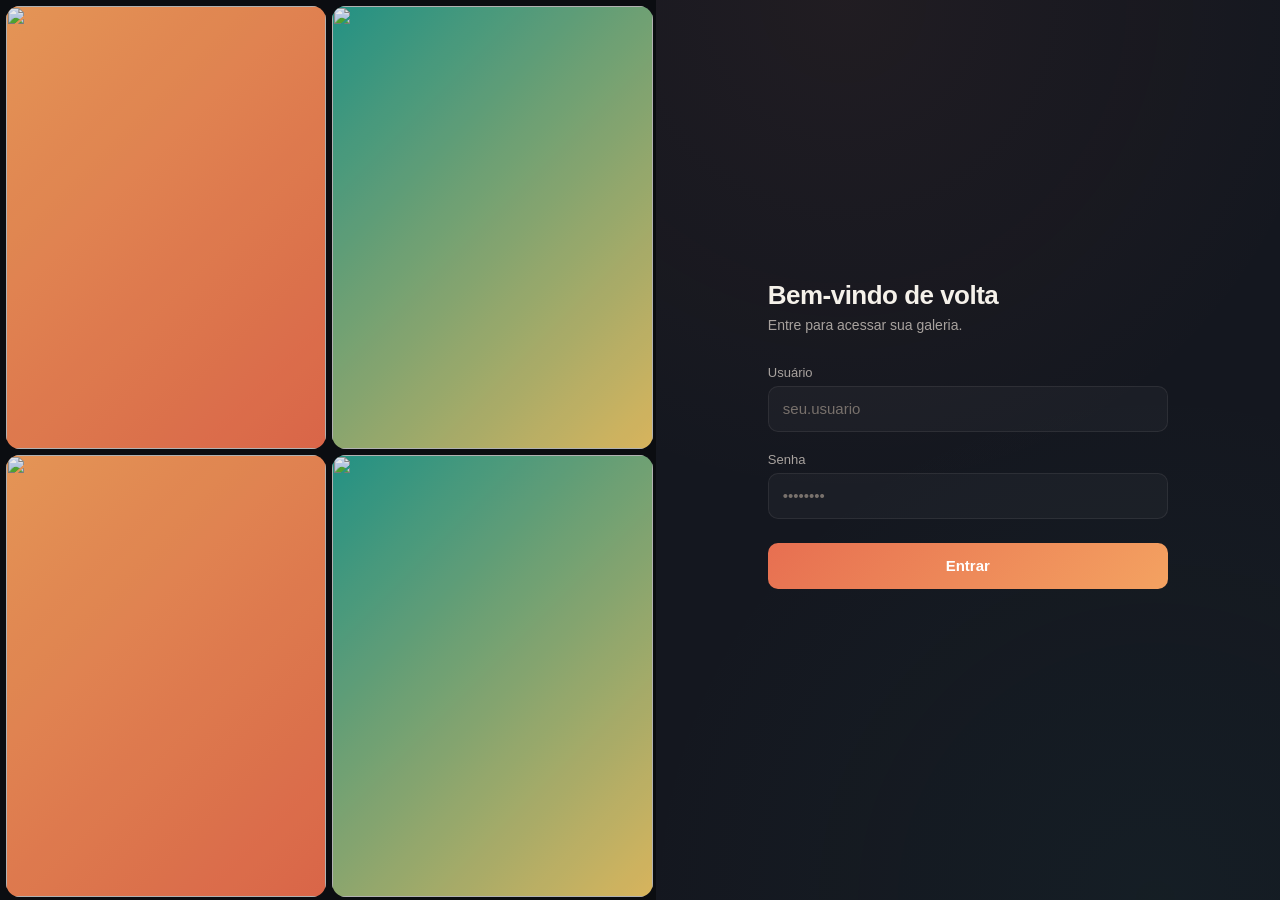
<file: templates/index.html>
<!DOCTYPE html>
<html lang="pt-BR">
<head>
  <meta charset="UTF-8">
  <meta name="viewport" content="width=device-width, initial-scale=1.0">
  <meta name="referrer" content="no-referrer">
  <meta http-equiv="Content-Security-Policy"
        content="default-src 'self'; img-src 'self' https://picsum.photos https://fastly.picsum.photos data:; style-src 'self'; script-src 'self'; connect-src 'self'; base-uri 'self'; form-action 'self'">
  <title>Galeria — Entrar</title>
  <link rel="stylesheet" href="/static/styles.css">
</head>
<body>
  <main class="split">
    <aside class="photo-panel" aria-hidden="true">
      <div class="photo-mosaic" id="photo-mosaic"></div>
    </aside>

    <section class="form-panel">
      <form id="login-form" class="login-form" novalidate autocomplete="off">
        <header class="login-header">
          <h1>Bem-vindo de volta</h1>
          <p>Entre para acessar sua galeria.</p>
        </header>

        <div class="field">
          <label for="username">Usuário</label>
          <input id="username" name="username" type="text" placeholder="seu.usuario"
                 autocomplete="username" autocapitalize="none" spellcheck="false"
                 maxlength="32" required>
        </div>

        <div class="field">
          <label for="password">Senha</label>
          <input id="password" name="password" type="password" placeholder="••••••••"
                 autocomplete="current-password" maxlength="128" required>
        </div>

        <button type="submit" class="btn-primary">Entrar</button>
        <p class="form-message" id="form-message" role="alert" aria-live="polite"></p>
      </form>
    </section>
  </main>

  <script src="/static/app.js"></script>
</body>
</html>
</file>
<file: static/styles.css>
*, *::before, *::after { box-sizing: border-box; }

:root {
  --bg: #14171f;
  --bg-elev: #1c2029;
  --sunset-1: #f4a261;
  --sunset-2: #e76f51;
  --ocean: #2a9d8f;
  --sand: #e9c46a;

  --primary: #e76f51;
  --primary-hover: #d15a3d;
  --primary-soft: rgba(231, 111, 81, 0.14);
  --accent: #f4a261;
  --danger: #ef4444;
  --success: #2a9d8f;

  --text: #f5f1ea;
  --text-dim: #a8a29e;
  --muted: #78716c;

  --border: rgba(245, 241, 234, 0.08);
  --border-strong: rgba(245, 241, 234, 0.16);

  --radius-lg: 24px;
  --radius-md: 14px;
  --radius-sm: 10px;
  --radius-full: 999px;

  --ease-out: cubic-bezier(0.16, 1, 0.3, 1);
  --ease-in-out: cubic-bezier(0.65, 0, 0.35, 1);
  --ease-spring: cubic-bezier(0.34, 1.56, 0.64, 1);
}

html, body { height: 100%; margin: 0; }

body {
  font-family: 'Inter', -apple-system, BlinkMacSystemFont, 'Segoe UI', Roboto, sans-serif;
  color: var(--text);
  background: var(--bg);
  -webkit-font-smoothing: antialiased;
  overflow: hidden;
}

/* ---------- Layout ---------- */
.split {
  display: grid;
  grid-template-columns: 1.05fr 1fr;
  height: 100vh;
  height: 100dvh;
  overflow: hidden;
}

/* ---------- Lado esquerdo: mosaico diagonal infinito ---------- */
.photo-panel {
  position: relative;
  overflow: hidden;
  background: #0b0d11;
  min-height: 0;
}

.photo-mosaic {
  position: absolute;
  top: 0;
  left: 0;
  width: 200%;
  height: 200%;
  display: grid;
  grid-template-columns: repeat(4, 1fr);
  grid-template-rows: repeat(4, 1fr);
  gap: 6px;
  padding: 6px;
  animation: diagonalScroll 60s linear infinite;
  will-change: transform;
}

@keyframes diagonalScroll {
  from { transform: translate(0, -50%); }
  to   { transform: translate(-50%, 0); }
}

.photo-mosaic img {
  width: 100%;
  height: 100%;
  object-fit: cover;
  display: block;
  border-radius: var(--radius-md);
  filter: brightness(0.92) saturate(1.05);
}

/* ---------- Lado direito: formulário (sem card) ---------- */
.form-panel {
  display: flex;
  padding: 40px;
  min-height: 0;
  overflow-y: auto;
  background:
    radial-gradient(circle at 30% 0%, rgba(231,111,81,0.06) 0%, transparent 50%),
    radial-gradient(circle at 80% 100%, rgba(42,157,143,0.05) 0%, transparent 50%),
    var(--bg);
}

.login-form {
  margin: auto;
  width: 100%;
  max-width: 400px;
  animation: formIn 0.7s var(--ease-out) both;
}

@keyframes formIn {
  from { opacity: 0; transform: translateY(12px); }
  to   { opacity: 1; transform: translateY(0); }
}

.login-header h1 {
  font-size: 26px;
  margin: 0 0 6px;
  letter-spacing: -0.02em;
  color: var(--text);
}
.login-header p {
  margin: 0 0 32px;
  color: var(--text-dim);
  font-size: 14px;
}

.field {
  margin-bottom: 20px;
  display: flex;
  flex-direction: column;
  gap: 6px;
}
.field label {
  font-size: 13px;
  font-weight: 500;
  color: var(--text-dim);
}

.field input {
  height: 46px;
  padding: 0 14px;
  border: 1px solid var(--border);
  border-radius: var(--radius-sm);
  font-size: 15px;
  background: rgba(255,255,255,0.03);
  transition: border-color .25s var(--ease-out),
              box-shadow .25s var(--ease-out),
              background .25s var(--ease-out);
  color: var(--text);
  font-family: inherit;
}
.field input::placeholder { color: var(--muted); }
.field input:focus {
  outline: none;
  border-color: var(--primary);
  background: rgba(255,255,255,0.05);
  box-shadow: 0 0 0 4px var(--primary-soft);
}
.field input.invalid {
  border-color: var(--danger);
  box-shadow: 0 0 0 4px rgba(239, 68, 68, 0.14);
}

.btn-primary {
  width: 100%;
  height: 46px;
  border: none;
  border-radius: var(--radius-sm);
  background: linear-gradient(135deg, var(--sunset-2) 0%, var(--sunset-1) 100%);
  color: #fff;
  font-weight: 600;
  font-size: 15px;
  cursor: pointer;
  transition: transform .2s var(--ease-spring), box-shadow .25s var(--ease-out), filter .2s var(--ease-out);
  font-family: inherit;
  position: relative;
  overflow: hidden;
  margin-top: 4px;
}
.btn-primary::after {
  content: '';
  position: absolute;
  inset: 0;
  background: linear-gradient(135deg, rgba(255,255,255,0.15), transparent 50%);
  opacity: 0;
  transition: opacity .25s var(--ease-out);
}
.btn-primary:hover:not(:disabled) {
  filter: brightness(1.06);
  box-shadow: 0 8px 24px -8px rgba(231, 111, 81, 0.5);
  transform: translateY(-1px);
}
.btn-primary:hover:not(:disabled)::after { opacity: 1; }
.btn-primary:active:not(:disabled) { transform: translateY(0) scale(0.99); }
.btn-primary:disabled { opacity: 0.55; cursor: not-allowed; }

.form-message {
  margin: 14px 0 0;
  font-size: 13px;
  min-height: 18px;
  color: var(--muted);
  transition: color .25s var(--ease-out);
}
.form-message.error   { color: var(--danger); }
.form-message.success { color: var(--success); }

/* ---------- Responsivo ---------- */
@media (max-width: 900px) {
  .split {
    grid-template-columns: 1fr;
    height: auto;
    min-height: 100dvh;
    overflow: visible;
  }
  .photo-panel { display: none; }
  .form-panel {
    padding: 24px;
    min-height: 100dvh;
    overflow-y: visible;
  }
}

@media (prefers-reduced-motion: reduce) {
  .photo-mosaic { animation: none; }
  .login-form { animation: none; }
}
</file>
